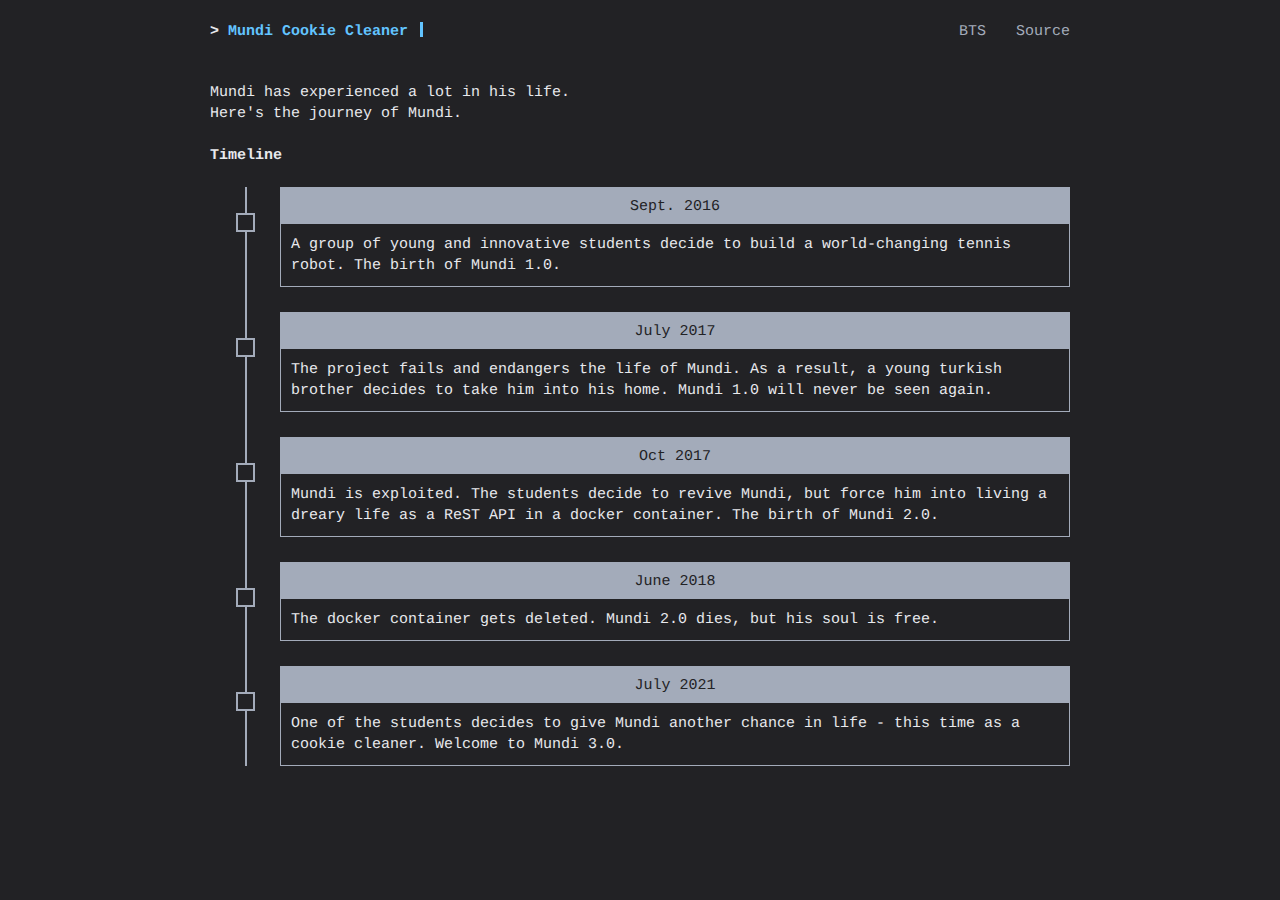
<file: story.html>
<html>

  <head>
      <link rel="stylesheet" href="terminal.min.css" />
      <link rel="stylesheet" href="style.css" />
  </head>

  <body class="terminal">
      <div class="container">
          <div class="terminal-nav" style="margin-bottom: 20px;">
              <header class="terminal-logo">
                  <div class="logo terminal-prompt"><a href="manager.html" class="">Mundi Cookie Cleaner </a></div>
              </header>
              <nav class="terminal-menu">
                  <ul>
                    <li><a href="story.html" class="menu-item"><span>BTS</span></a></li>
                      <li><a href="https://github.com/burlienterprises/mundi-cookie-cleaner" 
                              class="menu-item" target="_blank" rel="noopener"><span>Source</span></a>
                      </li>
                  </ul>
              </nav>
          </div>
          
          <p>Mundi has experienced a lot in his life.<br>Here's the journey of Mundi.</p>

          <section>
            <header><h2 id="Timeline">Timeline</h2></header>
            <div class="terminal-timeline">
              <div class="terminal-card">
                <header>Sept. 2016</header>
                <div>
                  A group of young and innovative students decide to build a world-changing tennis robot. 
                  The birth of Mundi 1.0. 
                </div>
              </div>
              <div class="terminal-card">
                <header>July 2017</header>
                <div>
                  The project fails and endangers the life of Mundi. 
                  As a result, a young turkish brother decides to take him into his home. 
                  Mundi 1.0 will never be seen again.
                </div>
              </div>
              <div class="terminal-card">
                <header>Oct 2017</header>
                <div>
                    Mundi is exploited. The students decide to revive Mundi, but force him into living a dreary life as a ReST API in a docker container. 
                    The birth of Mundi 2.0.
                </div>
              </div>
              <div class="terminal-card">
                <header>June 2018</header>
                <div>
                    The docker container gets deleted. 
                    Mundi 2.0 dies, but his soul is free.
                </div>
              </div>
              <div class="terminal-card">
                <header>July 2021</header>
                <div>
                    One of the students decides to give Mundi another chance in life - this time as a cookie cleaner.
                    Welcome to Mundi 3.0.
                </div>
              </div>
            </div>
            <br>
          </section>

      </div>
  </body>

  </html>
</file>
<file: style.css>
.components-grid {
    display: grid;
    grid-column-gap: 1.4em;
    grid-template-columns: auto;
    grid-template-rows: auto;
}

.image-grid {
    display: grid;
    grid-template-rows: auto;
    display: grid;
    grid-gap: 1em;
    grid-template-rows: auto;
    grid-template-columns: repeat(auto-fit,
            minmax(calc(var(--page-width) / 12), 1fr));
}

@media only screen and (min-width: 70em) {
    .components-grid {
        grid-template-columns: 3fr 9fr;
    }
}

:root {
    --global-font-size: 15px;
    --global-line-height: 1.4em;
    --global-space: 10px;
    --font-stack: Menlo, Monaco, Lucida Console, Liberation Mono,
        DejaVu Sans Mono, Bitstream Vera Sans Mono, Courier New, monospace,
        serif;
    --mono-font-stack: Menlo, Monaco, Lucida Console, Liberation Mono,
        DejaVu Sans Mono, Bitstream Vera Sans Mono, Courier New, monospace,
        serif;
    --background-color: #222225;
    --page-width: 60em;
    --font-color: #e8e9ed;
    --invert-font-color: #222225;
    --secondary-color: #a3abba;
    --tertiary-color: #a3abba;
    --primary-color: #62c4ff;
    --error-color: #ff3c74;
    --progress-bar-background: #3f3f44;
    --progress-bar-fill: #62c4ff;
    --code-bg-color: #3f3f44;
    --input-style: solid;
    --display-h1-decoration: none;
    --success-color: #b4ff62;
}

.vert-center{
    vertical-align: inherit;
}

.hori-center{
    text-align: center;
}

.no-display{
    display: none !important;
}

.do-display{
    display: block;
}
/** scrollbar **/

html {
  scrollbar-face-color: #646464;
  scrollbar-base-color: #646464;
  scrollbar-3dlight-color: #646464;
  scrollbar-highlight-color: #646464;
  scrollbar-track-color: #000;
  scrollbar-arrow-color: #000;
  scrollbar-shadow-color: #646464;
  scrollbar-dark-shadow-color: #646464;
}

::-webkit-scrollbar { width: 8px; height: 3px;}
::-webkit-scrollbar-button {  background-color: #666; }
::-webkit-scrollbar-track {  background-color: #646464;}
::-webkit-scrollbar-track-piece { background-color: #000;}
::-webkit-scrollbar-thumb { height: 50px; background-color: #666; border-radius: 3px;}
::-webkit-scrollbar-corner { background-color: #646464;}}
::-webkit-resizer { background-color: #666;}



.success-text {
    color: var(--success-color) !important;
    border-color: var(--success-color) !important;
}
</file>
<file: terminal.min.css>
:root{--global-font-size:15px;--global-line-height:1.4em;--global-space:10px;--font-stack:Menlo,Monaco,Lucida Console,Liberation Mono,DejaVu Sans Mono,Bitstream Vera Sans Mono,Courier New,monospace,serif;--mono-font-stack:Menlo,Monaco,Lucida Console,Liberation Mono,DejaVu Sans Mono,Bitstream Vera Sans Mono,Courier New,monospace,serif;--background-color:#fff;--page-width:60em;--font-color:#151515;--invert-font-color:#fff;--primary-color:#1a95e0;--secondary-color:#727578;--error-color:#d20962;--progress-bar-background:#727578;--progress-bar-fill:#151515;--code-bg-color:#e8eff2;--input-style:solid;--display-h1-decoration:none}*{box-sizing:border-box;text-rendering:geometricPrecision}::-moz-selection{background:var(--primary-color);color:var(--invert-font-color)}::selection{background:var(--primary-color);color:var(--invert-font-color)}body{font-size:var(--global-font-size);color:var(--font-color);line-height:var(--global-line-height);margin:0;font-family:var(--font-stack);word-wrap:break-word;background-color:var(--background-color)}.logo,h1,h2,h3,h4,h5,h6{line-height:var(--global-line-height)}a{cursor:pointer;color:var(--primary-color);text-decoration:none}a:hover{background-color:var(--primary-color);color:var(--invert-font-color)}em{font-size:var(--global-font-size);font-style:italic;font-family:var(--font-stack);color:var(--font-color)}blockquote,code,em,strong{line-height:var(--global-line-height)}.logo,blockquote,code,footer,h1,h2,h3,h4,h5,h6,header,li,ol,p,section,ul{float:none;margin:0;padding:0}.logo,blockquote,h1,ol,p,ul{margin-top:calc(var(--global-space) * 2);margin-bottom:calc(var(--global-space) * 2)}.logo,h1{position:relative;display:inline-block;display:table-cell;padding:calc(var(--global-space) * 2) 0 calc(var(--global-space) * 2);margin:0;overflow:hidden;font-weight:600}h1::after{content:"====================================================================================================";position:absolute;bottom:5px;left:0;display:var(--display-h1-decoration)}.logo+*,h1+*{margin-top:0}h2,h3,h4,h5,h6{position:relative;margin-bottom:var(--global-line-height);font-weight:600}blockquote{position:relative;padding-left:calc(var(--global-space) * 2);padding-left:2ch;overflow:hidden}blockquote::after{content:">\A>\A>\A>\A>\A>\A>\A>\A>\A>\A>\A>\A>\A>\A>\A>\A>\A>\A>\A>\A>\A>\A>\A>\A>\A>\A>\A>\A>\A>\A>\A>\A>\A>\A>\A>\A>\A>\A>\A>\A>\A>\A>\A>\A>\A>\A>\A>\A>\A>\A>\A>\A>\A>\A>\A>\A>\A>\A>\A>\A>\A>\A>\A>\A>\A>\A>\A>\A>\A>\A>\A>\A>\A>\A>\A>\A>\A>\A>\A>\A>\A>\A>\A>\A>\A>\A>\A>\A>\A>\A>\A>\A>\A>\A>\A>\A>\A>\A>\A>";white-space:pre;position:absolute;top:0;left:0;line-height:var(--global-line-height);color:#9ca2ab}code{font-weight:inherit;background-color:var(--code-bg-color);font-family:var(--mono-font-stack)}code::after,code::before{content:"`";display:inline}pre code::after,pre code::before{content:""}pre{display:block;word-break:break-all;word-wrap:break-word;color:var(--secondary-color);background-color:var(--background-color);border:1px solid var(--secondary-color);padding:var(--global-space);white-space:pre-wrap;white-space:-moz-pre-wrap;white-space:-pre-wrap;white-space:-o-pre-wrap}pre code{overflow-x:scroll;padding:0;margin:0;display:inline-block;min-width:100%;font-family:var(--mono-font-stack)}.terminal .logo,.terminal blockquote,.terminal code,.terminal h1,.terminal h2,.terminal h3,.terminal h4,.terminal h5,.terminal h6,.terminal strong{font-size:var(--global-font-size);font-style:normal;font-family:var(--font-stack);color:var(--font-color)}.terminal-prompt{position:relative;white-space:nowrap}.terminal-prompt::before{content:"> "}.terminal-prompt::after{content:"";-webkit-animation:cursor .8s infinite;animation:cursor .8s infinite;background:var(--primary-color);border-radius:0;display:inline-block;height:1em;margin-left:.2em;width:3px;bottom:-2px;position:relative}@-webkit-keyframes cursor{0%{opacity:0}50%{opacity:1}to{opacity:0}}@keyframes cursor{0%{opacity:0}50%{opacity:1}to{opacity:0}}li,li>ul>li{position:relative;display:block;padding-left:calc(var(--global-space) * 2)}nav>ul>li{padding-left:0}li::after{position:absolute;top:0;left:0}ul>li::after{content:"-"}nav ul>li::after{content:""}ol li::before{content:counters(item, ".") ". ";counter-increment:item}ol ol li::before{content:counters(item, ".") " ";counter-increment:item}.terminal-menu li::after,.terminal-menu li::before{display:none}ol{counter-reset:item}ol li:nth-child(n+10)::after{left:-7px}ol ol{margin-top:0;margin-bottom:0}.terminal-menu{width:100%}.terminal-nav{display:flex;flex-direction:column;align-items:flex-start}ul ul{margin-top:0;margin-bottom:0}.terminal-menu ul{list-style-type:none;padding:0!important;display:flex;flex-direction:column;width:100%;flex-grow:1;font-size:var(--global-font-size);margin-top:0}.terminal-menu li{display:flex;margin:0 0 .5em 0;padding:0}ol.terminal-toc li{border-bottom:1px dotted var(--secondary-color);padding:0;margin-bottom:15px}.terminal-menu li:last-child{margin-bottom:0}ol.terminal-toc li a{margin:4px 4px 4px 0;background:var(--background-color);position:relative;top:6px;text-align:left;padding-right:4px}.terminal-menu li a:not(.btn){text-decoration:none;display:block;width:100%;border:none;color:var(--secondary-color)}.terminal-menu li a.active{color:var(--font-color)}.terminal-menu li a:hover{background:0 0;color:inherit}ol.terminal-toc li::before{content:counters(item, ".") ". ";counter-increment:item;position:absolute;right:0;background:var(--background-color);padding:4px 0 4px 4px;bottom:-8px}ol.terminal-toc li a:hover{background:var(--primary-color);color:var(--invert-font-color)}hr{position:relative;overflow:hidden;margin:calc(var(--global-space) * 4) 0;border:0;border-bottom:1px dashed var(--secondary-color)}p{margin:0 0 var(--global-line-height);color:var(--global-font-color)}.container{max-width:var(--page-width)}.container,.container-fluid{margin:0 auto;padding:0 calc(var(--global-space) * 2)}img{width:100%}.progress-bar{height:8px;background-color:var(--progress-bar-background);margin:12px 0}.progress-bar.progress-bar-show-percent{margin-top:38px}.progress-bar-filled{background-color:var(--progress-bar-fill);height:100%;transition:width .3s ease;position:relative;width:0}.progress-bar-filled::before{content:"";border:6px solid transparent;border-top-color:var(--progress-bar-fill);position:absolute;top:-12px;right:-6px}.progress-bar-filled::after{color:var(--progress-bar-fill);content:attr(data-filled);display:block;font-size:12px;white-space:nowrap;position:absolute;border:6px solid transparent;top:-38px;right:0;transform:translateX(50%)}.progress-bar-no-arrow>.progress-bar-filled::after,.progress-bar-no-arrow>.progress-bar-filled::before{content:"";display:none;visibility:hidden;opacity:0}table{width:100%;border-collapse:collapse;margin:var(--global-line-height) 0;color:var(--font-color);font-size:var(--global-font-size)}table td,table th{vertical-align:top;border:1px solid var(--font-color);line-height:var(--global-line-height);padding:calc(var(--global-space)/ 2);font-size:1em}table thead th{font-size:1em}table tfoot tr th{font-weight:500}table caption{font-size:1em;margin:0 0 1em 0}table tbody td:first-child{font-weight:700;color:var(--secondary-color)}.form{width:100%}fieldset{border:1px solid var(--font-color);padding:1em}label{font-size:1em;color:var(--font-color)}input[type=email],input[type=number],input[type=password],input[type=search],input[type=text]{border:1px var(--input-style) var(--font-color);width:100%;padding:.7em .5em;font-size:1em;font-family:var(--font-stack);-webkit-appearance:none;border-radius:0}input[type=email]:active,input[type=email]:focus,input[type=number]:active,input[type=number]:focus,input[type=password]:active,input[type=password]:focus,input[type=search]:active,input[type=search]:focus,input[type=text]:active,input[type=text]:focus{outline:0;-webkit-appearance:none;border:1px solid var(--font-color)}input[type=email]:not(:placeholder-shown):invalid,input[type=number]:not(:placeholder-shown):invalid,input[type=password]:not(:placeholder-shown):invalid,input[type=search]:not(:placeholder-shown):invalid,input[type=text]:not(:placeholder-shown):invalid{border-color:var(--error-color)}input,textarea{color:var(--font-color);background-color:var(--background-color)}input::-webkit-input-placeholder,textarea::-webkit-input-placeholder{color:var(--secondary-color)!important;opacity:1}input::-moz-placeholder,textarea::-moz-placeholder{color:var(--secondary-color)!important;opacity:1}input:-ms-input-placeholder,textarea:-ms-input-placeholder{color:var(--secondary-color)!important;opacity:1}input::-ms-input-placeholder,textarea::-ms-input-placeholder{color:var(--secondary-color)!important;opacity:1}input::placeholder,textarea::placeholder{color:var(--secondary-color)!important;opacity:1}textarea{height:auto;width:100%;resize:none;border:1px var(--input-style) var(--font-color);padding:.5em;font-size:1em;font-family:var(--font-stack);-webkit-appearance:none;border-radius:0}textarea:focus{outline:0;-webkit-appearance:none;border:1px solid var(--font-color)}textarea:not(:placeholder-shown):invalid{border-color:var(--error-color)}input:-webkit-autofill,input:-webkit-autofill:focus textarea:-webkit-autofill,input:-webkit-autofill:hover,select:-webkit-autofill,select:-webkit-autofill:focus,select:-webkit-autofill:hover,textarea:-webkit-autofill:hover textarea:-webkit-autofill:focus{border:1px solid var(--font-color);-webkit-text-fill-color:var(--font-color);box-shadow:0 0 0 1000px var(--invert-font-color) inset;-webkit-box-shadow:0 0 0 1000px var(--invert-font-color) inset;transition:background-color 5000s ease-in-out 0s}.form-group{margin-bottom:var(--global-line-height);overflow:auto}.btn{border-style:solid;border-width:1px;display:inline-flex;align-items:center;justify-content:center;cursor:pointer;outline:0;padding:.65em 2em;font-size:1em;font-family:inherit;-webkit-user-select:none;-moz-user-select:none;-ms-user-select:none;user-select:none;position:relative;z-index:1}.btn:active{box-shadow:none}.btn.btn-ghost{border-color:var(--font-color);color:var(--font-color);background-color:transparent}.btn.btn-ghost:focus,.btn.btn-ghost:hover{border-color:var(--tertiary-color);color:var(--tertiary-color);z-index:2}.btn.btn-ghost:hover{background-color:transparent}.btn-block{width:100%;display:flex}.btn-default{background-color:var(--font-color);border-color:var(--invert-font-color);color:var(--invert-font-color)}.btn-default:focus:not(.btn-ghost),.btn-default:hover{background-color:var(--secondary-color);color:var(--invert-font-color)}.btn-default.btn-ghost:focus,.btn-default.btn-ghost:hover{border-color:var(--secondary-color);color:var(--secondary-color);z-index:2}.btn-error{color:var(--invert-font-color);background-color:var(--error-color);border:1px solid var(--error-color)}.btn-error:focus:not(.btn-ghost),.btn-error:hover{background-color:var(--error-color);border-color:var(--error-color)}.btn-error.btn-ghost{border-color:var(--error-color);color:var(--error-color)}.btn-error.btn-ghost:focus,.btn-error.btn-ghost:hover{border-color:var(--error-color);color:var(--error-color);z-index:2}.btn-primary{color:var(--invert-font-color);background-color:var(--primary-color);border:1px solid var(--primary-color)}.btn-primary:focus:not(.btn-ghost),.btn-primary:hover{background-color:var(--primary-color);border-color:var(--primary-color)}.btn-primary.btn-ghost{border-color:var(--primary-color);color:var(--primary-color)}.btn-primary.btn-ghost:focus,.btn-primary.btn-ghost:hover{border-color:var(--primary-color);color:var(--primary-color);z-index:2}.btn-small{padding:.5em 1.3em!important;font-size:.9em!important}.btn-group{overflow:auto}.btn-group .btn{float:left}.btn-group .btn-ghost:not(:first-child){margin-left:-1px}.terminal-card{border:1px solid var(--secondary-color)}.terminal-card>header{color:var(--invert-font-color);text-align:center;background-color:var(--secondary-color);padding:.5em 0}.terminal-card>div:first-of-type{padding:var(--global-space)}.terminal-timeline{position:relative;padding-left:70px}.terminal-timeline::before{content:' ';background:var(--secondary-color);display:inline-block;position:absolute;left:35px;width:2px;height:100%;z-index:400}.terminal-timeline .terminal-card{margin-bottom:25px}.terminal-timeline .terminal-card::before{content:' ';background:var(--invert-font-color);border:2px solid var(--secondary-color);display:inline-block;position:absolute;margin-top:25px;left:26px;width:15px;height:15px;z-index:400}.terminal-alert{color:var(--font-color);padding:1em;border:1px solid var(--font-color);margin-bottom:var(--global-space)}.terminal-alert-error{color:var(--error-color);border-color:var(--error-color)}.terminal-alert-primary{color:var(--primary-color);border-color:var(--primary-color)}@media screen and (max-width:960px){label{display:block;width:100%}pre::-webkit-scrollbar{height:3px}}@media screen and (max-width:480px){form{width:100%}}@media only screen and (min-width:30em){.terminal-nav{flex-direction:row;align-items:center}.terminal-menu ul{flex-direction:row;justify-items:flex-end;align-items:center;justify-content:flex-end;margin-top:calc(var(--global-space) * 2)}.terminal-menu li{margin:0;margin-right:2em}.terminal-menu li:last-child{margin-right:0}}.terminal-media:not(:last-child){margin-bottom:1.25rem}.terminal-media-left{padding-right:var(--global-space)}.terminal-media-left,.terminal-media-right{display:table-cell;vertical-align:top}.terminal-media-right{padding-left:var(--global-space)}.terminal-media-body{display:table-cell;vertical-align:top}.terminal-media-heading{font-size:1em;font-weight:700}.terminal-media-content{margin-top:.3rem}.terminal-placeholder{background-color:var(--secondary-color);text-align:center;color:var(--font-color);font-size:1rem;border:1px solid var(--secondary-color)}figure>img{padding:0}.terminal-avatarholder{width:calc(var(--global-space) * 5);height:calc(var(--global-space) * 5)}.terminal-avatarholder img{padding:0}figure{margin:0}figure>figcaption{color:var(--secondary-color);text-align:center}.hljs{display:block;overflow-x:auto;padding:.5em;background:var(--block-background-color);color:var(--font-color)}.hljs-comment,.hljs-quote{color:var(--secondary-color)}.hljs-variable{color:var(--font-color)}.hljs-built_in,.hljs-keyword,.hljs-name,.hljs-selector-tag,.hljs-tag{color:var(--primary-color)}.hljs-addition,.hljs-attribute,.hljs-literal,.hljs-section,.hljs-string,.hljs-template-tag,.hljs-template-variable,.hljs-title,.hljs-type{color:var(--secondary-color)}.hljs-string{color:var(--secondary-color)}.hljs-deletion,.hljs-meta,.hljs-selector-attr,.hljs-selector-pseudo{color:var(--primary-color)}.hljs-doctag{color:var(--secondary-color)}.hljs-attr{color:var(--primary-color)}.hljs-bullet,.hljs-link,.hljs-symbol{color:var(--primary-color)}.hljs-emphasis{font-style:italic}.hljs-strong{font-weight:700}
</file>
